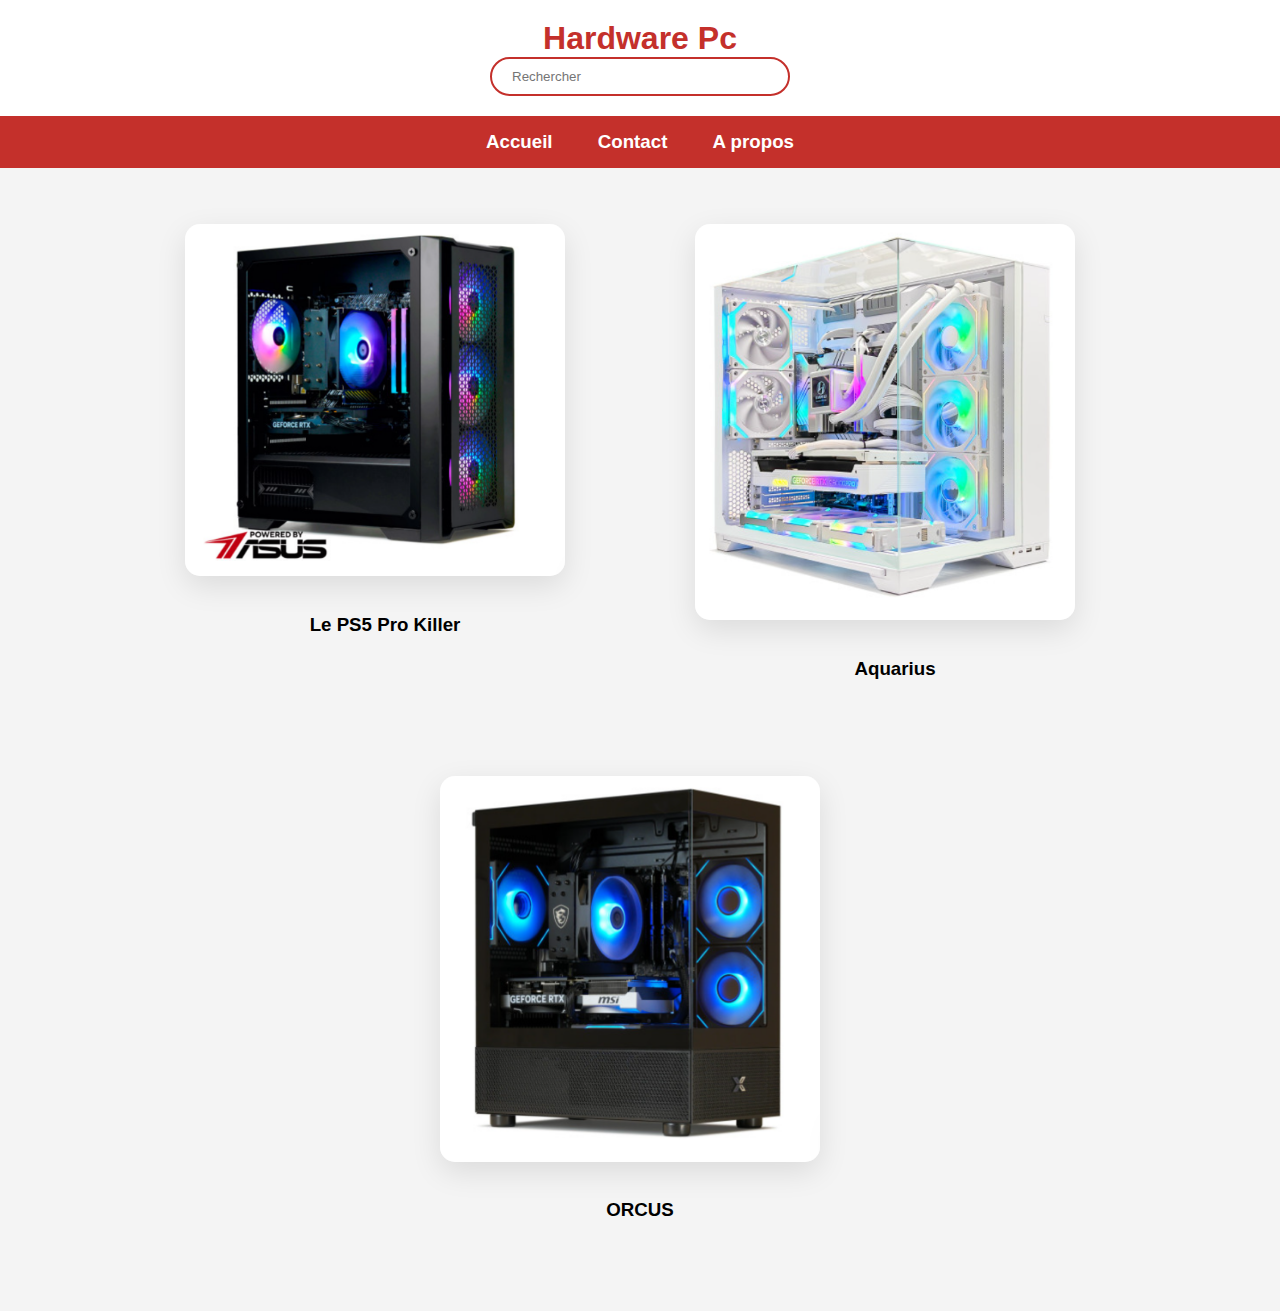
<file: index.html>
<!DOCTYPE html>
<html lang="fr">

<head>

    <meta charset="UTF-8">
    <title> Hardware Pc </title>
    <link rel="stylesheet" href="styles.css">
    <script src="script.js" defer></script>


</head>

<body>


    <header>
        <!--Mettre une entete-->
    <h1 class="centre" style="color: #c4302b;">
        Hardware Pc
    </h1>
    
    <div class="search-container">
        <input type="search" placeholder="Rechercher">
    </div>

    <h3>
        <a href="index.html"> Accueil </a> 
        <a href="Contact.html"> Contact</a>
        <a href="APropos.html"> A propos</a>

    </h3>

    </header>

    <div class="container grid">
        <article class="card boite-style">
            
            <a href="page_pc_1.html"> 
                <figure>
                    <img src="page_pc/pc_1.png" alt="PS5 Pro Killer">
                    <figcaption>
                        <h3> Le PS5 Pro Killer </h3>
                    </figcaption>
                </figure>
            </a>

        </article>

        <article class="card">

            <a href="page_pc_2.html"> 
                <figure>
                    <img src="page_pc/pc_2.png" alt="Aquarius">
                        <!-- img 2 photo du deuxieme pc -->
                        <figcaption>
                            <h3> Aquarius </h3>
                        </figcaption>
                </figure>
            </a>
        </article>

        <article class="card">

            <a href="page_pc_3.html"> 
                <figure>
                    <img src="page_pc/pc_3.png" alt="Le Tigre">
                        <figcaption>
                            <h3> ORCUS </h3>
                        </figcaption>
                </figure>
            </a>
        </article>

    </div>

</body>
</html>
</file>
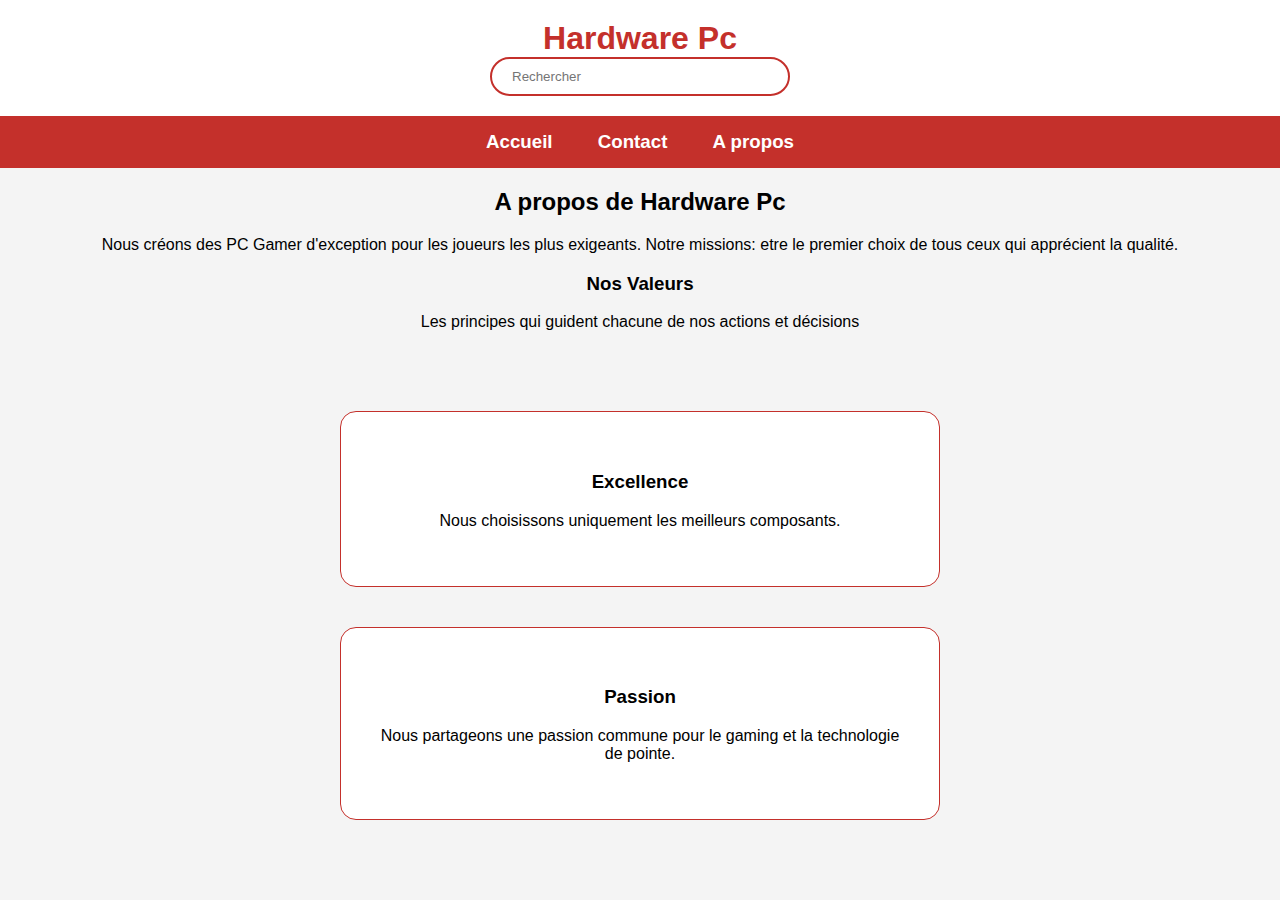
<file: APropos.html>
<!DOCTYPE html>
<html lang="en">
<head>
    <meta charset="UTF-8">
    <meta name="viewport" content="width=device-width, initial-scale=1.0">
    <link rel="stylesheet" href="styles.css">
    <script src="script.js" defer></script>
    <title>APropos</title>
</head>
<body>

    <header>
        <!--Mettre une entete-->
        <h1 class="centre" style="color: #c4302b;">
        Hardware Pc
        </h1>
        <div class="search-container">
            <input type="search" placeholder="Rechercher">
        </div>

        <h3>
            <a href="index.html"> Accueil </a>
            <a href="Contact.html"> Contact</a>
            <a href="APropos.html"> A propos</a>

        </h3>

    </header>
    
    <main>
        <h2 class="centre">

            A propos de Hardware Pc 

        </h2>

        <p class="centre">

            Nous créons des PC Gamer d'exception pour les joueurs les plus exigeants. 
            Notre missions: etre le premier choix de tous ceux qui apprécient la qualité.
        </p>
        
        <h3 class="centre">

            Nos Valeurs

        </h3>

        <p class="centre">
            Les principes qui guident chacune de nos actions et décisions

        </p>

        <div class="Valeurs">

            <div class="carte">

                <h3> 
                    Excellence 
                </h3>

                <p>
                    Nous choisissons uniquement les meilleurs composants.
                </p>

            </div>

            <div class="carte">

                <h3>
                    Passion

                </h3>

                <p>
                    Nous partageons une passion commune pour le gaming et la technologie de pointe.
                </p>

            </div>

        </div>
    </main>

</body>
</html>
</file>
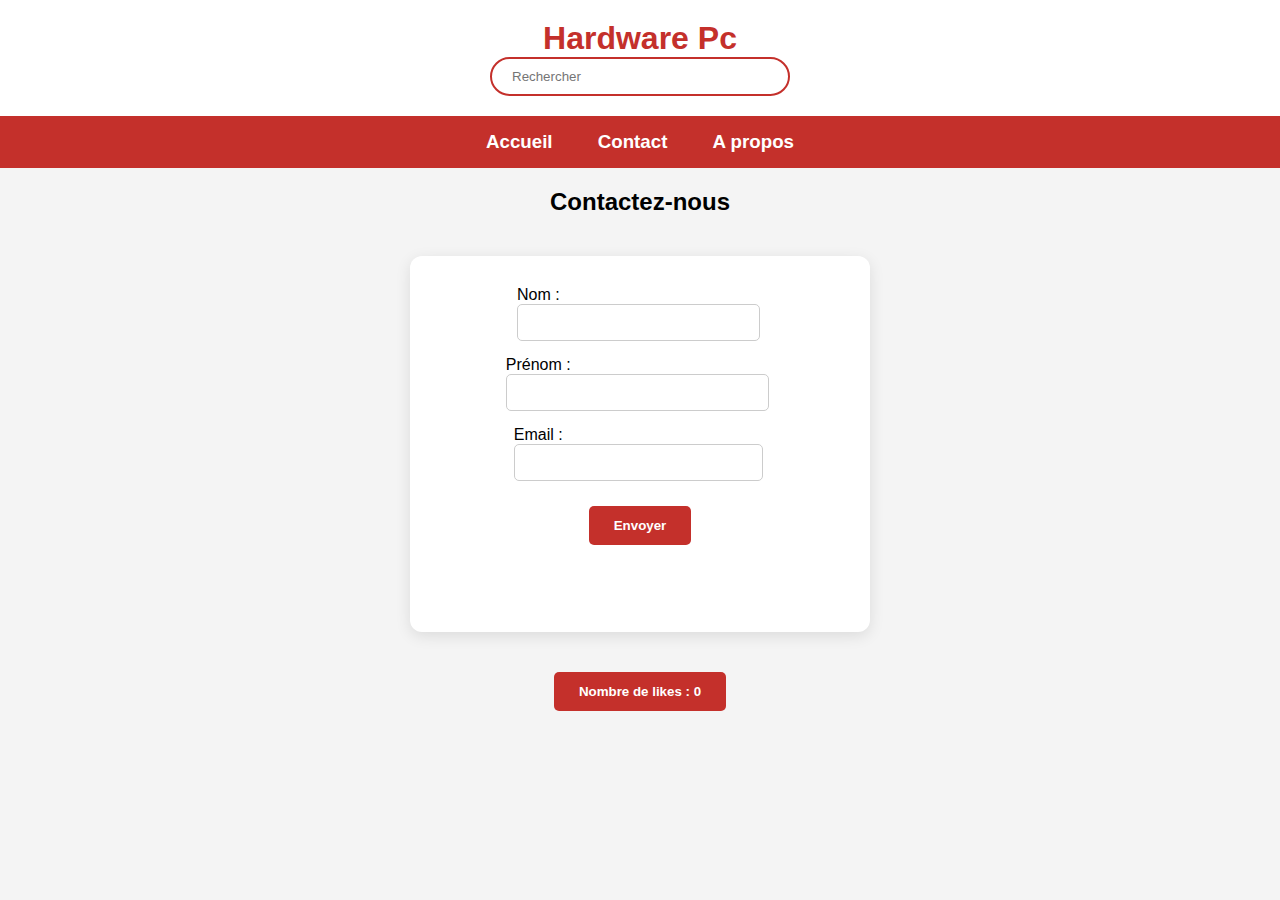
<file: Contact.html>
<!DOCTYPE html>
<html lang="en">
<head>
    <meta charset="UTF-8">
    <meta name="viewport" content="width=device-width, initial-scale=1.0">
    <link rel="stylesheet" href="styles.css">
    <script src="script.js" defer></script>
    <title>Contact</title>
</head>

<body>


    <header>
        <h1 class="centre" style="color: #c4302b;">
            Hardware Pc
        </h1>
        <div class="search-container">
            <input type="search" placeholder="Rechercher">
        </div>

        <h3>
            <a href="index.html"> Accueil </a>
            <a href="Contact.html"> Contact</a>
            <a href="APropos.html"> A propos</a>
        </h3>
    </header>

    <main>
        <h2 class="centre">Contactez-nous</h2>
        
        <form id="formContact" class="boite-style">
            <div>
                <label for="nom">Nom :</label>
                <input type="text" id="nom" required>
            </div>
            <div>
                <label for="prenom">Prénom :</label>
                <input type="text" id="prenom" required>
            </div>
            <div>
                <label for="email">Email :</label>
                <input type="email" id="email" required>
            </div>

            <button type="submit" class="bouton-rouge">Envoyer</button>
            
            <p id="erreur" style="color: red;"></p> 
        </form>

        <div class="centre">
            <button id="btnCompteur" class="bouton-rouge">
                Nombre de likes : <span id="chiffre">0</span>
            </button>
        </div>

    </main>


</body>
</html>
</file>
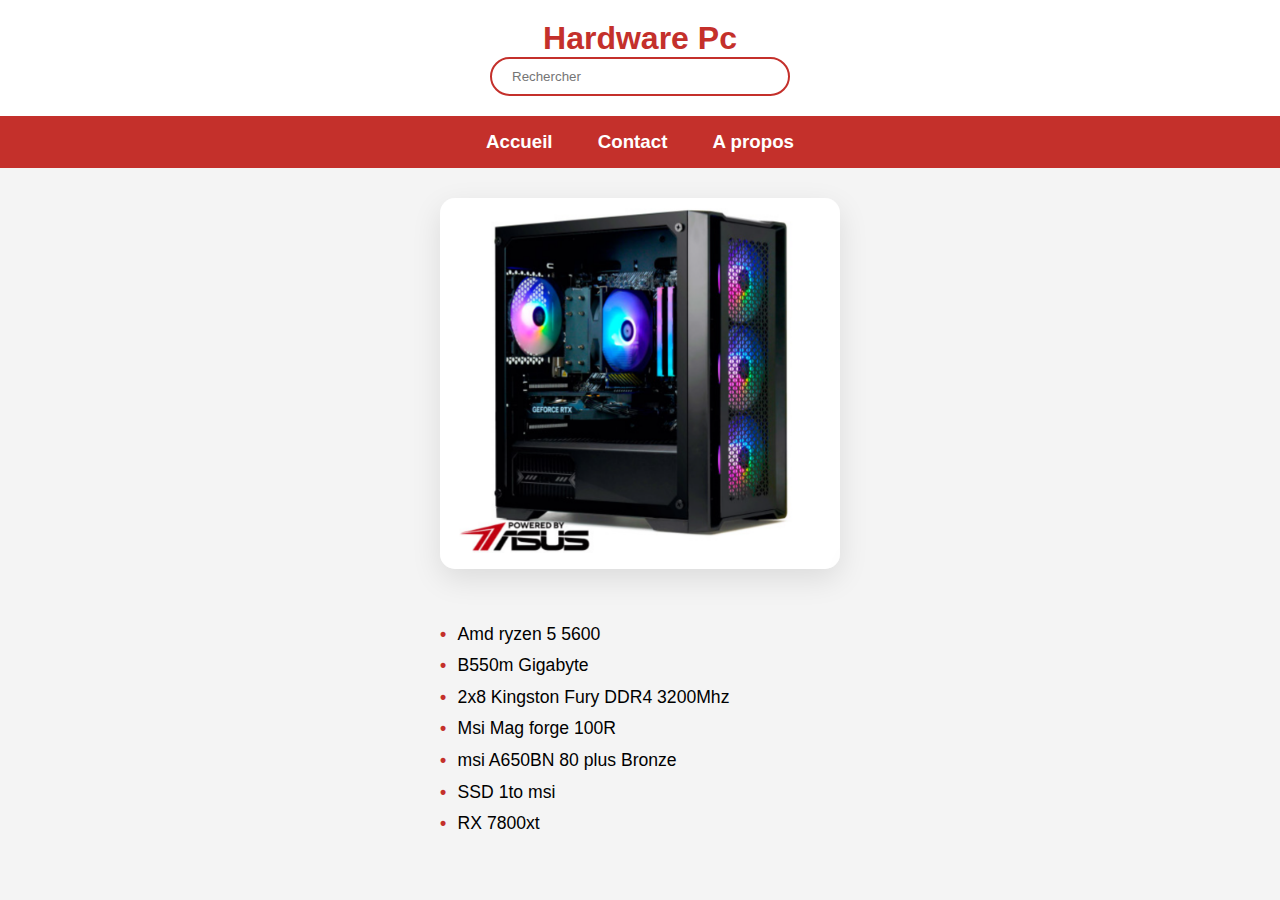
<file: page_pc_1.html>
<!DOCTYPE html>
<html lang="fr">
<head>
    <meta charset="UTF-8">
    <meta name="viewport" content="width=device-width, initial-scale=1.0">
    <link rel="stylesheet" href="styles.css">
    <script src="script.js" defer></script>
    <title>Le PS5 Pro Killer</title>
</head>
<body>

    <header>
        <h1 class="centre" style="color: #c4302b;">Hardware Pc</h1>

        <div class="search-container">
            <input type="search" placeholder="Rechercher">
        </div>
        
        <h3>
            <a href="index.html"> Accueil </a>
            <a href="Contact.html"> Contact</a>
            <a href="APropos.html"> A propos</a>
        </h3> </header>

    <main>
        <div class="container">
            <img src="page_pc/pc_1.png" alt="PC Gamer PS5 Pro Killer">
        </div>

        <ul>
            <li>Amd ryzen 5 5600</li>
            <li>B550m Gigabyte</li>
            <li>2x8 Kingston Fury DDR4 3200Mhz</li>
            <li>Msi Mag forge 100R</li>
            <li>msi A650BN 80 plus Bronze</li>
            <li>SSD 1to msi</li>
            <li>RX 7800xt</li>
        </ul>
    </main>


</body>
</html>
</file>
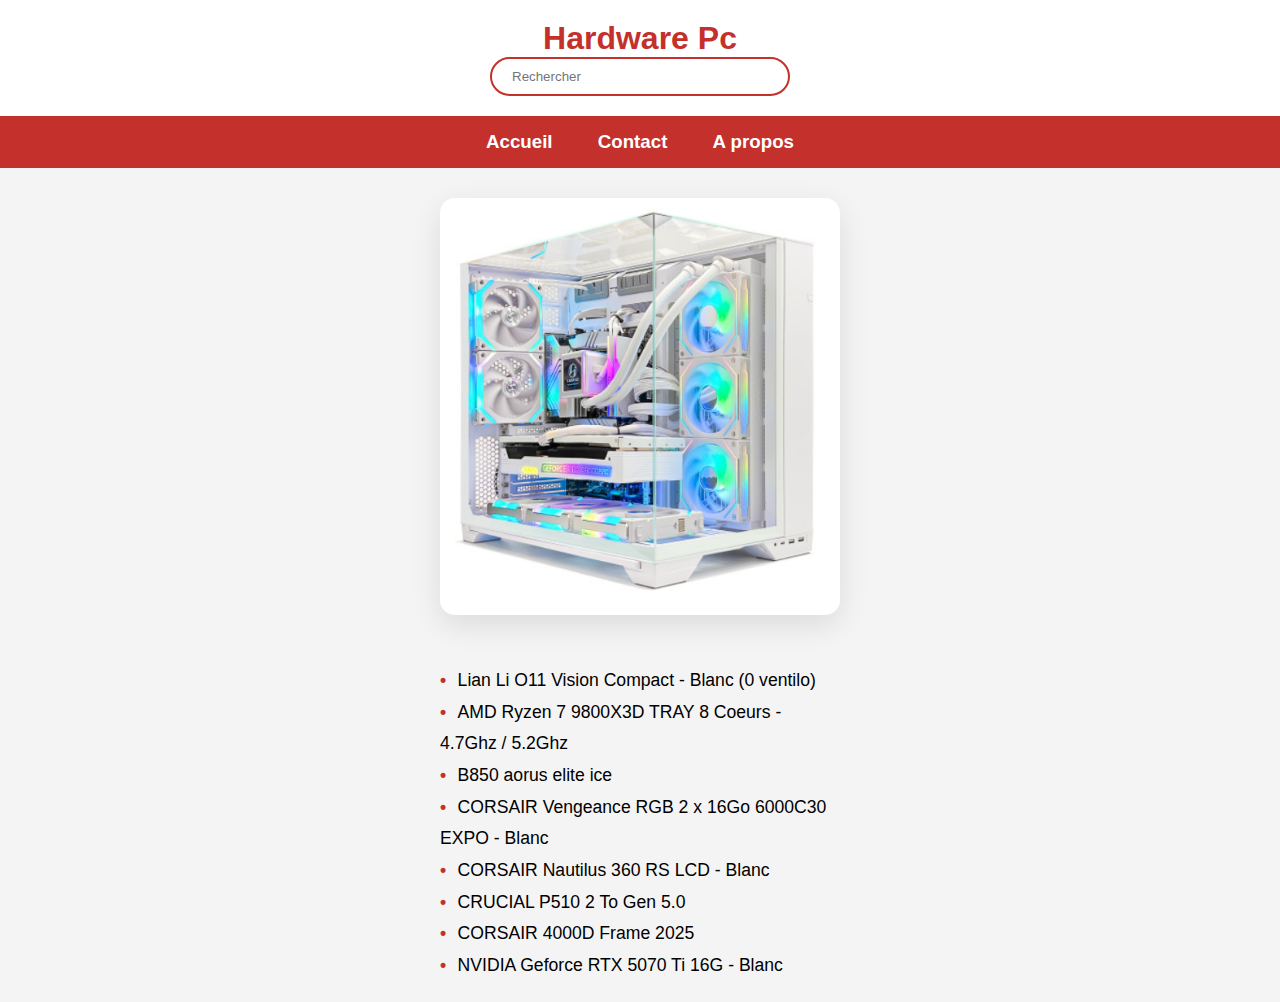
<file: page_pc_2.html>
<!DOCTYPE html>
<html lang="en">

<head>
    <meta charset="UTF-8">
    <meta name="viewport" content="width=device-width, initial-scale=1.0">
    <link rel="stylesheet" href="styles.css">
    <script src="script.js" defer></script>
    <title>Aquarius</title>
</head>

<body>

    <header>
        <!--Mettre une entete-->
        <h1 class="centre" style="color: #c4302b;">
            Hardware Pc
        </h1>

        <div class="search-container">
            <input type="search"  placeholder="Rechercher">
        </div>
        
        <!--ok -->
        <h3>
            <a href="index.html"> Accueil </a>
            <a href="Contact.html"> Contact</a>
            <a href="APropos.html"> A propos</a>
        </h3>

    </header>

    <main>

        <div class="container">
            <img src="page_pc/pc_2.png" alt= "PC Gamer Aquarius">
        </div>
        
        <ul>
            <li>Lian Li O11 Vision Compact - Blanc (0 ventilo)</li>
            <li>AMD Ryzen 7 9800X3D TRAY 8 Coeurs - 4.7Ghz / 5.2Ghz</li>
            <li>B850 aorus elite ice</li>
            <li>CORSAIR Vengeance RGB 2 x 16Go 6000C30 EXPO - Blanc</li>
            <li>CORSAIR Nautilus 360 RS LCD - Blanc </li>
            <li>CRUCIAL P510 2 To Gen 5.0</li>
            <li>CORSAIR 4000D Frame 2025</li>
            <li>NVIDIA Geforce RTX 5070 Ti 16G - Blanc</li>
        </ul>

   </main> 


</body>

</html>
</file>
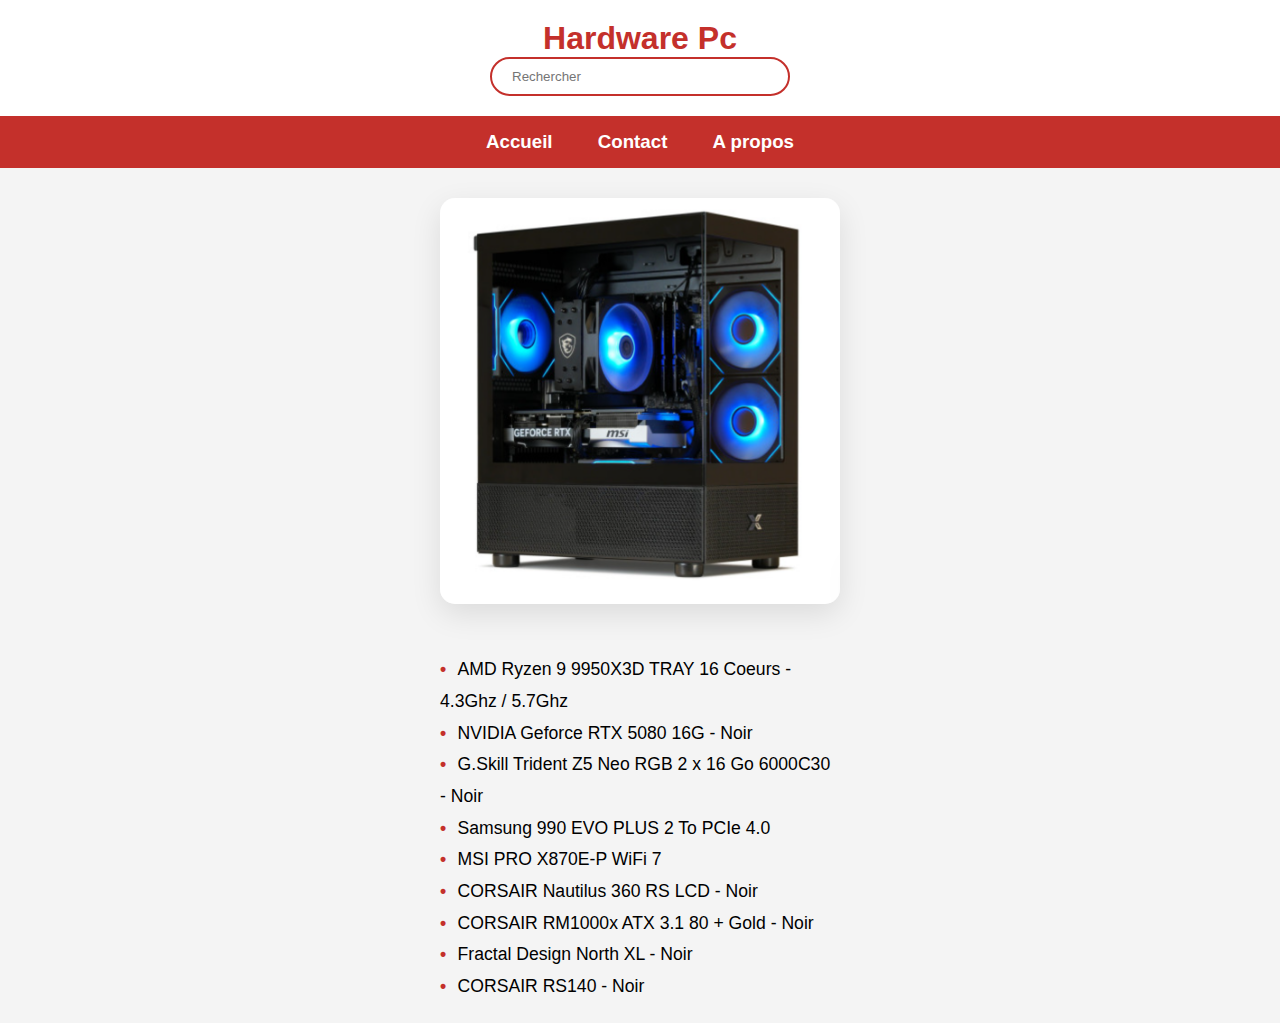
<file: page_pc_3.html>
<!DOCTYPE html>
<html lang="en">

<head>
    <meta charset="UTF-8">
    <meta name="viewport" content="width=device-width, initial-scale=1.0">
    <link rel="stylesheet" href="styles.css">
    <script src="script.js" defer></script>
    <title>ORCUS</title>
</head>

<body>

    <header>
        <!--Mettre une entete-->
        <h1 class="centre" style="color: #c4302b;">
            Hardware Pc
        </h1>

        <div class="search-container">
            <input type="search" placeholder="Rechercher">
        </div>
        
        <!--ok -->
        <h3>
            <a href="index.html"> Accueil </a>
            <a href="Contact.html "> Contact</a>
            <a href="APropos.html "> A propos</a>

        </h3>
    </header>

    <main>

        <div class="container">
            <img src="page_pc/pc_3.png" alt="pc Gamer ORCUS">
        </div>



        <ul>
            <li>AMD Ryzen 9 9950X3D TRAY 16 Coeurs - 4.3Ghz / 5.7Ghz</li>
            <li>NVIDIA Geforce RTX 5080 16G - Noir</li>
            <li>G.Skill Trident Z5 Neo RGB 2 x 16 Go 6000C30 - Noir</li>
            <li>Samsung 990 EVO PLUS 2 To PCIe 4.0</li>
            <li>MSI PRO X870E-P WiFi 7</li>
            <li>CORSAIR Nautilus 360 RS LCD - Noir</li>
            <li>CORSAIR RM1000x ATX 3.1 80 + Gold - Noir</li>
            <li>Fractal Design North XL - Noir</li>
            <li>CORSAIR RS140 - Noir</li>


        </ul>

    </main>


</body>
</html>
</file>
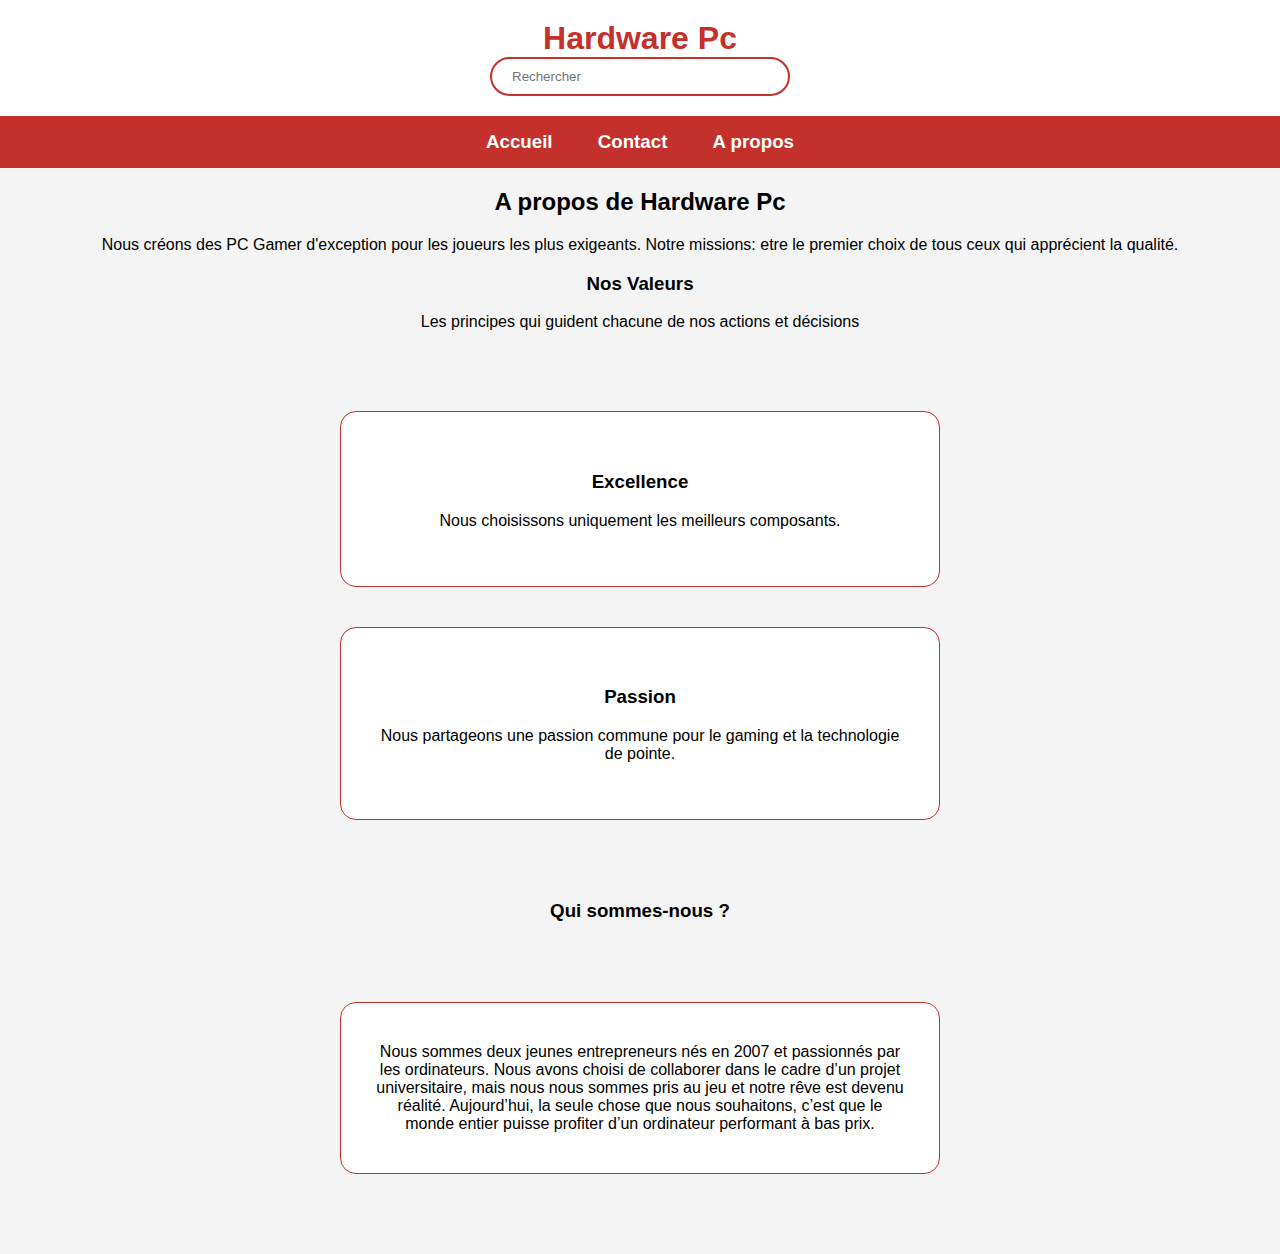
<file: Hardware-main/APropos.html>
<!DOCTYPE html>
<html lang="en">

<head>
    <meta charset="UTF-8">
    <meta name="viewport" content="width=device-width, initial-scale=1.0">
    <link rel="stylesheet" href="styles.css">
    <script src="script.js" defer></script>
    <title>APropos</title>
</head>

<body>

    <header>
        <!--Mettre une entete-->
        <h1 class="centre" style="color: #c4302b;">
            Hardware Pc
        </h1>
        <div class="search-container">
            <input type="search" placeholder="Rechercher">
        </div>

        <h3>
            <a href="index.html"> Accueil </a>
            <a href="Contact.html"> Contact</a>
            <a href="APropos.html"> A propos</a>

        </h3>

    </header>

    <main>
        <h2 class="centre">

            A propos de Hardware Pc

        </h2>

        <p class="centre">

            Nous créons des PC Gamer d'exception pour les joueurs les plus exigeants. Notre missions: etre le premier choix de tous ceux qui apprécient la qualité.
        </p>

        <h3 class="centre">

            Nos Valeurs

        </h3>

        <p class="centre">
            Les principes qui guident chacune de nos actions et décisions

        </p>

        <div class="Valeurs">

            <div class="carte">

                <h3>
                    Excellence
                </h3>

                <p>
                    Nous choisissons uniquement les meilleurs composants.
                </p>

            </div>

            <div class="carte">

                <h3>
                    Passion

                </h3>

                <p>
                    Nous partageons une passion commune pour le gaming et la technologie de pointe.
                </p>

            </div>

        </div>

        <h3 class="centre">

            Qui sommes-nous ?

        </h3>

        <div class='Valeurs'>

            <div class='carte'>

                Nous sommes deux jeunes entrepreneurs nés en 2007 et passionnés par les ordinateurs. Nous avons choisi de collaborer dans le cadre d’un projet universitaire, mais nous nous sommes pris au jeu et notre rêve est devenu réalité. Aujourd’hui, la seule chose
                que nous souhaitons, c’est que le monde entier puisse profiter d’un ordinateur performant à bas prix.
            </div>

        </div>

    </main>

</body>

</html>
</file>
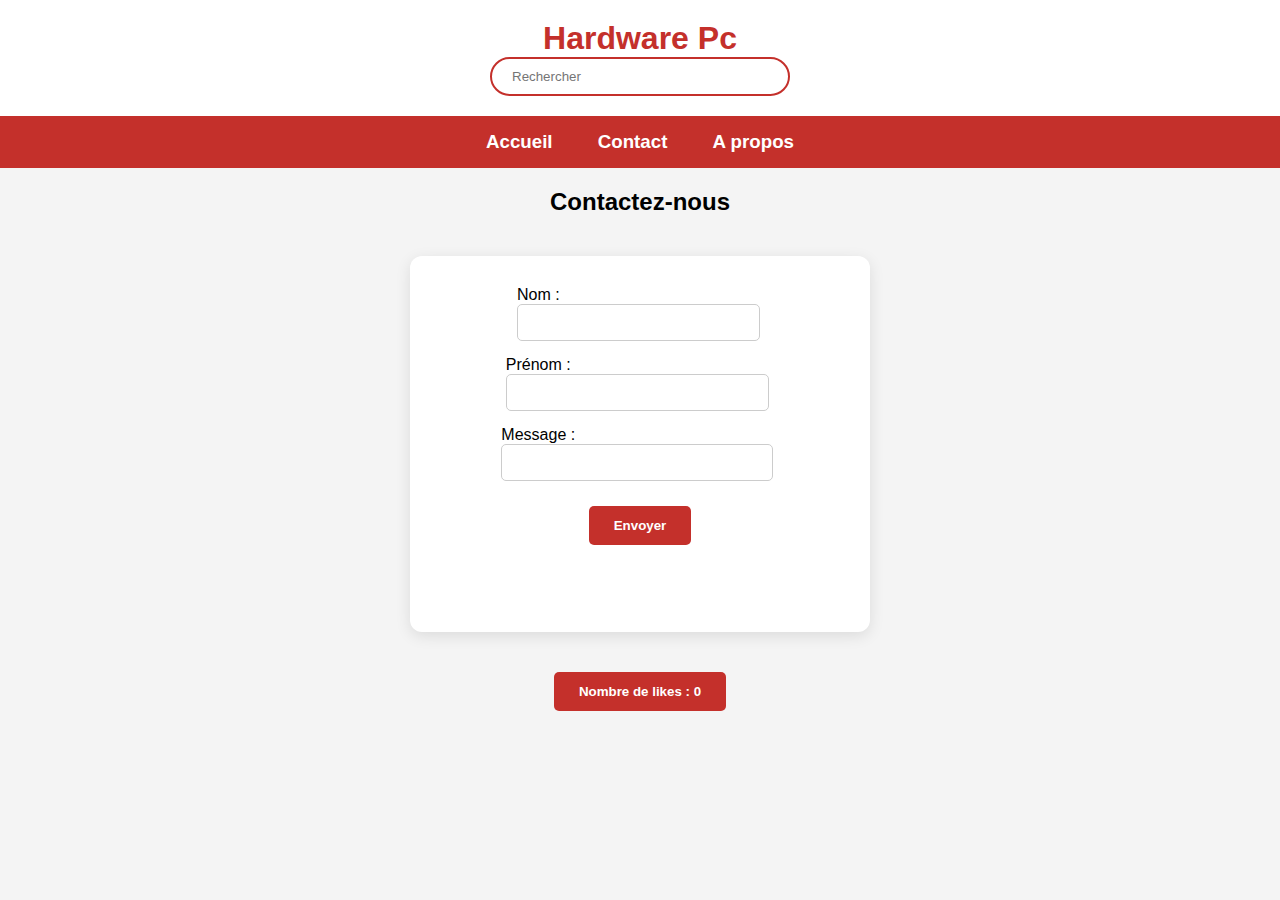
<file: Hardware-main/Contact.html>
<!DOCTYPE html>
<html lang="en">

<head>
    <meta charset="UTF-8">
    <meta name="viewport" content="width=device-width, initial-scale=1.0">
    <link rel="stylesheet" href="styles.css">
    <script src="script.js" defer></script>
    <title>Contact</title>
</head>

<body>


    <header>
        <h1 class="centre" style="color: #c4302b;">
            Hardware Pc
        </h1>
        <div class="search-container">
            <input type="search" placeholder="Rechercher">
        </div>

        <h3>
            <a href="index.html"> Accueil </a>
            <a href="Contact.html"> Contact</a>
            <a href="APropos.html"> A propos</a>
        </h3>
    </header>

    <main>
        <h2 class="centre">Contactez-nous</h2>

        <form id="formContact" class="boite-style">
            <div>
                <label for="nom">Nom :</label>
                <input type="text" id="nom" required>
            </div>
            <div>
                <label for="prenom">Prénom :</label>
                <input type="text" id="prenom" required>
            </div>
            <div>
                <label for="email">Message :</label>
                <input type="email" id="email" required>
            </div>

            <button type="submit" class="bouton-rouge">Envoyer</button>

            <p id="erreur" style="color: red;"></p>
        </form>

        <div class="centre">
            <button id="btnCompteur" class="bouton-rouge">
                Nombre de likes : <span id="chiffre">0</span>
            </button>
        </div>

    </main>


</body>

</html>
</file>
<file: styles.css>
/* ============================================================
   1. BASES ET TYPOGRAPHIE
   ============================================================ */
body {
    font-family: 'Roboto', Arial, sans-serif;
    margin: 0;
    padding: 0;
    background-color: #f4f4f4; /* Fond léger pour faire ressortir les cartes */
}

.centre {
    text-align: center;
}

/* Ce h1 sert à Supprimer la marge du haut pour enlever la barre grise */
h1 {
    margin: 0;
    padding-top: 20px; 
}
/* ============================================================
   2. HEADER (Navigation et Barre de recherche)
   ============================================================ */
header {
    background-color: white;
    padding-bottom: 0;
}

header h3 {
    background-color: #c4302b;
    padding: 15px;
    margin: 20px 0 0 0;
    text-align: center;
}

header h3 a {
    color: white;
    text-decoration: none;
    margin: 0 20px;
    font-weight: bold;
}

.search-container {
    text-align: center;
    margin-bottom: 20px;
}

input[type="search"] {
    padding: 10px 20px;
    width: 300px;
    border: 2px solid #c4302b;
    border-radius: 25px;
    outline: none;
}

/* ============================================================
   3. Style Cartes Accueil donc fichier Index (Grille et Cartes)
   ============================================================ */

/* Alignes les cartes des pc */
.container.grid {
    max-width: 1000px;
    margin: 0 auto;
    padding: 40px 20px;
    display: flex;
    flex-wrap: wrap;
    justify-content: center;
    gap: 30px;
}

/* Style du texte sous les cartes */
.card a {
    text-decoration: none;
    color: inherit;
}

/* Effet de zoom au survol de 0.3seconde*/
.card img:hover {
    transform: scale(1.1);
    cursor: pointer;
    transition: transform 0.3s ease;
}

.card figcaption {
    position: static; 
    text-align: center; 
    padding: 15px 0; 
    background: transparent; 
    color: #000;
    font-weight: 600;
}

/* ============================================================
   4. Style Pages PC1,PC2,PC3 
   ============================================================ */
.container {
    display: flex;
    justify-content: center;
    padding: 30px;
    background-color: transparent;
}

.container img {
    width: 400px;
    height: auto;
    border-radius: 15px;
    box-shadow: 0 10px 30px rgba(0,0,0,0.1);
    max-width: 95%;
}

ul {
    list-style-type: none;
    padding: 0;
    max-width: 400px;
    margin: 20px auto;
    font-size: 1.1rem;
    line-height: 1.8;
}

ul li::before {
    content: "•";
    color: #c4302b;
    font-weight: bold;
    display: inline-block;
    width: 1em;
}

/* ============================================================
   5. Style PAGE CONTACT 
   ============================================================ */

/* Pour avoir le formulaire dans une carte blanche centrée */
#formContact {
    background: white;
    border-radius: 12px;
    padding: 30px;
    box-shadow: 0 4px 15px rgba(0,0,0,0.1);
    max-width: 400px;
    margin: 40px auto;
    display: flex;
    flex-direction: column;
    gap: 15px;
    align-items: center; /* Centre les champs à l'intérieur */
}

#formContact input {    /* Pour la largeur de l'endroit ou en rempli nom, prénom, mail */
    width: 90%;
    padding: 10px;
    border: 1px solid #ccc;
    border-radius: 5px;
    outline: none;
}

.bouton-rouge {
    display: block;
    width: fit-content;
    margin: 10px auto;
    background-color: #c4302b;
    color: white;
    padding: 12px 25px;
    border: none;
    border-radius: 5px;
    text-decoration: none;
    font-weight: bold;
    cursor: pointer;
    transition: background 0.3s;
}


/* ============================================================
   6. Style Page A PROPOS (Valeurs)
   ============================================================ */

/* Ici cela espace les carte des valeurs entre elle */
.Valeurs {      
    max-width: 600px;
    margin: 80px auto;
    display: flex;
    flex-direction: column;
    gap: 40px;
}

/* Ici ca crée la carte */
.carte {       
    background: white;
    border: 1px solid #c4302b;
    border-radius: 16px;
    padding: 40px 30px;
    text-align: center;
}

/* ============================================================
   7. Compatibilité pour Mobile (Mobile et tablette)
   ============================================================ */
@media (max-width: 600px) {

    /* 1. Accueil : Met les cartes les unes sous les autres */
    .container.grid {
        flex-direction: column;
        align-items: center;
    }

    /* 2. Pages PC : Empêche l'image de 400px de dépasser de l'écran */
    .container img {
        width: 90%; 
        max-width: 400px; /* Garde la taille d'origine sur tablette */
        height: auto;
    }

    /* 3. Navigation : Donne de l'air aux liens pour le tactile */
    header h3 a {
        display: block; /* Met les liens l'un au dessus de l'autre */
        margin: 10px 0;
        font-size: 1.2rem;
    }

    /* 4. Barre de recherche : Largeur adaptée au téléphone */
    input[type="search"] {
        width: 80%;
    }

    /* 5. Texte : On réduit un peu la liste pour que ça tienne */
    ul {
        width: 90%;
        font-size: 1rem;
    }
}
</file>
<file: Hardware-main/styles.css>
/* ============================================================
   1. BASES ET TYPOGRAPHIE
   ============================================================ */

body {
    font-family: 'Roboto', Arial, sans-serif;
    margin: 0;
    padding: 0;
    background-color: #f4f4f4;
    /* Fond léger pour faire ressortir les cartes */
}

.centre {
    text-align: center;
}


/* Ce h1 sert à Supprimer la marge du haut pour enlever la barre grise */

h1 {
    margin: 0;
    padding-top: 20px;
}


/* ============================================================
   2. HEADER (Navigation et Barre de recherche)
   ============================================================ */

header {
    background-color: white;
    padding-bottom: 0;
}

header h3 {
    background-color: #c4302b;
    padding: 15px;
    margin: 20px 0 0 0;
    text-align: center;
}

header h3 a {
    color: white;
    text-decoration: none;
    margin: 0 20px;
    font-weight: bold;
    transition: 0.3s;
}

header>h3>a:hover {
    font-size: 150%;
}

.search-container {
    text-align: center;
    margin-bottom: 20px;
}

input[type="search"] {
    padding: 10px 20px;
    width: 300px;
    border: 2px solid #c4302b;
    border-radius: 25px;
    outline: none;
}


/* ============================================================
   3. Style Cartes Accueil donc fichier Index (Grille et Cartes)
   ============================================================ */


/* Alignes les cartes des pc */

.container.grid {
    max-width: 1000px;
    margin: 0 auto;
    padding: 40px 20px;
    display: flex;
    flex-wrap: wrap;
    justify-content: center;
    gap: 30px;
}


/* Style du texte sous les cartes */

.card a {
    text-decoration: none;
    color: inherit;
    transition: 0.3s
}


/* Effet de zoom au survol de 0.3seconde*/

.card img {
    transition: 0.3s;
}

.card img:hover {
    transform: scale(1.1);
    cursor: pointer;
}

.card figcaption {
    position: static;
    text-align: center;
    padding: 15px 0;
    background: transparent;
    color: #000;
    font-weight: 600;
}


/* ============================================================
   4. Style Pages PC1,PC2,PC3 
   ============================================================ */

.container {
    display: flex;
    justify-content: center;
    padding: 30px;
    background-color: transparent;
}

.container img {
    width: 400px;
    height: auto;
    border-radius: 15px;
    box-shadow: 0 10px 30px rgba(0, 0, 0, 0.1);
    max-width: 95%;
}

ul {
    list-style-type: none;
    padding: 0;
    max-width: 400px;
    margin: 20px auto;
    font-size: 1.1rem;
    line-height: 1.8;
}

ul li::before {
    content: "•";
    color: #c4302b;
    font-weight: bold;
    display: inline-block;
    width: 1em;
}


/* ============================================================
   5. Style PAGE CONTACT 
   ============================================================ */


/* Pour avoir le formulaire dans une carte blanche centrée */

#formContact {
    background: white;
    border-radius: 12px;
    padding: 30px;
    box-shadow: 0 4px 15px rgba(0, 0, 0, 0.1);
    max-width: 400px;
    margin: 40px auto;
    display: flex;
    flex-direction: column;
    gap: 15px;
    align-items: center;
    /* Centre les champs à l'intérieur */
}

#formContact input {
    /* Pour la largeur de l'endroit ou en rempli nom, prénom, mail */
    width: 90%;
    padding: 10px;
    border: 1px solid #ccc;
    border-radius: 5px;
    outline: none;
}

.bouton-rouge {
    display: block;
    width: fit-content;
    margin: 10px auto;
    background-color: #c4302b;
    color: white;
    padding: 12px 25px;
    border: none;
    border-radius: 5px;
    text-decoration: none;
    font-weight: bold;
    cursor: pointer;
    transition: background 0.3s;
}


/* ============================================================
   6. Style Page A PROPOS (Valeurs)
   ============================================================ */


/* Ici cela espace les carte des valeurs entre elle */

.Valeurs {
    max-width: 600px;
    margin: 80px auto;
    display: flex;
    flex-direction: column;
    gap: 40px;
}


/* Ici ca crée la carte */

.carte {
    background: white;
    border: 1px solid #c4302b;
    border-radius: 16px;
    padding: 40px 30px;
    text-align: center;
}


/* ============================================================
   7. Compatibilité pour Mobile (Mobile et tablette)
   ============================================================ */

@media (max-width: 600px) {
    /* 1. Accueil : Met les cartes les unes sous les autres */
    .container.grid {
        flex-direction: column;
        align-items: center;
    }
    /* 2. Pages PC : Empêche l'image de 400px de dépasser de l'écran */
    .container img {
        width: 90%;
        max-width: 400px;
        /* Garde la taille d'origine sur tablette */
        height: auto;
    }
    /* 3. Navigation : Donne de l'air aux liens pour le tactile */
    header h3 a {
        display: block;
        /* Met les liens l'un au dessus de l'autre */
        margin: 10px 0;
        font-size: 1.2rem;
    }
    /* 4. Barre de recherche : Largeur adaptée au téléphone */
    input[type="search"] {
        width: 80%;
    }
    /* 5. Texte : On réduit un peu la liste pour que ça tienne */
    ul {
        width: 90%;
        font-size: 1rem;
    }
}
</file>
